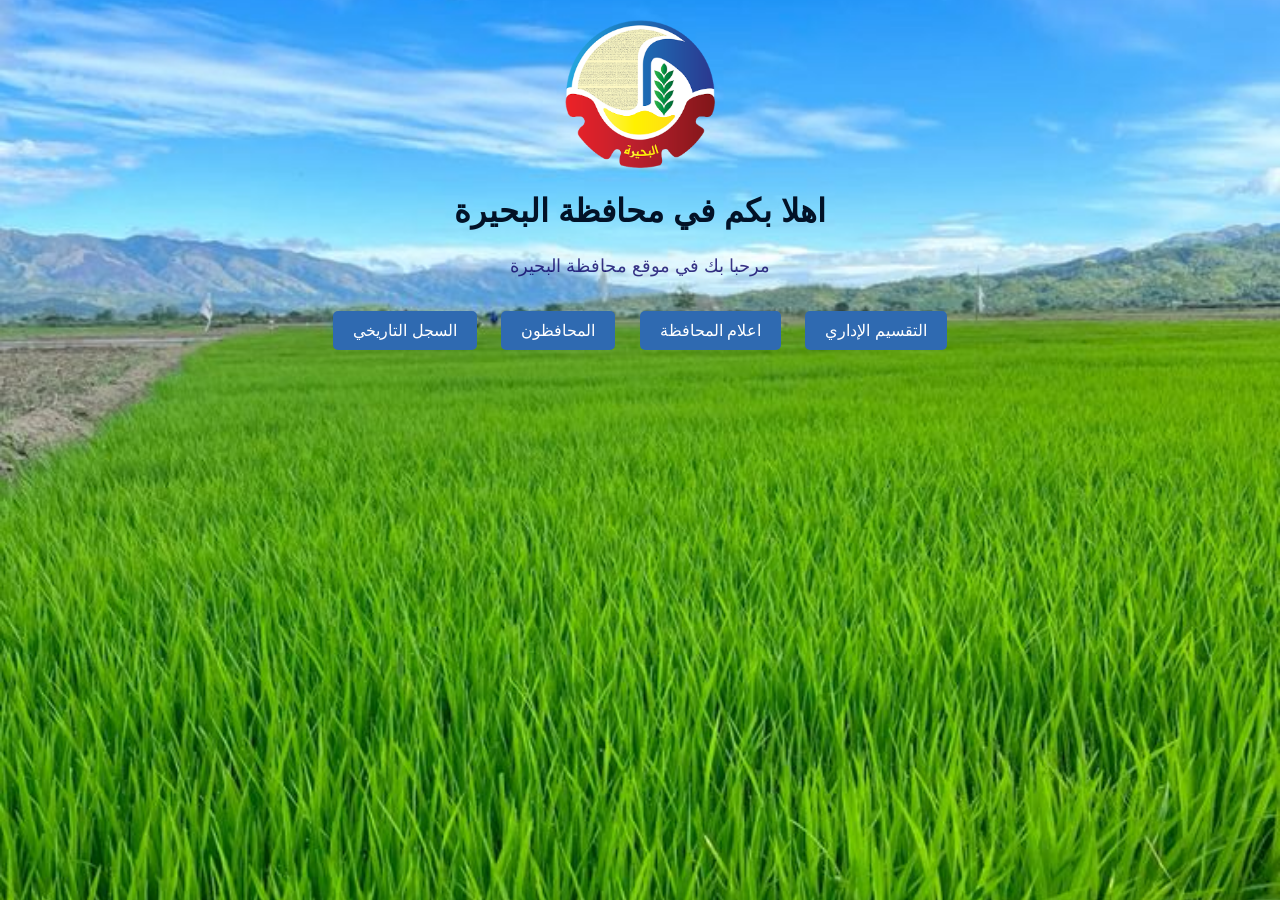
<file: index.html>
<!DOCTYPE html>
<html lang="en">
<head>
    <meta charset="UTF-8">
    <meta name="viewport" content="width=device-width, initial-scale=1.0">
    <title>behera</title>
    <link rel="stylesheet" href="style.css">
</head>
<body>
     <img src="Behira.png" alt="Logo" class="logo">
     <br>
     <h1>اهلا بكم في محافظة البحيرة</h1>
     <p>مرحبا بك في موقع محافظة البحيرة</p>
    
        <a href="histore.html">السجل التاريخي</a>
        <a href="Conservatives.html"> المحافظون</a>

        

        <a href="Governorate Media Office.html">اعلام المحافظة</a>

        <a href="Administrative division.html">التقسيم الإداري</a>

   
</body>
</html>
</file>
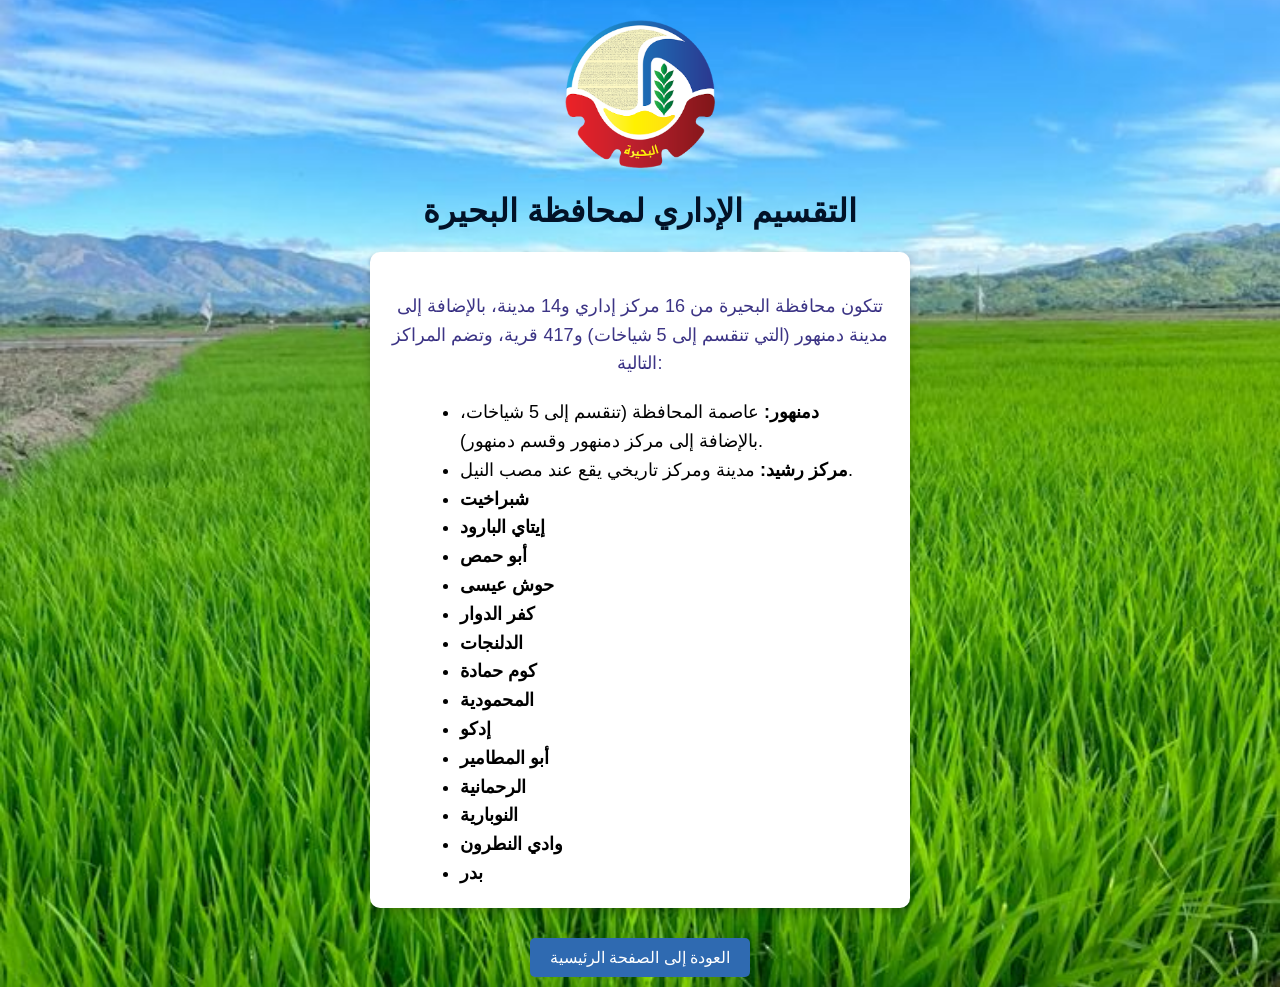
<file: Administrative division.html>
<!DOCTYPE html>
<html lang="en">
<head>
    <meta charset="UTF-8">
    <meta name="viewport" content="width=device-width, initial-scale=1.0">
    <title>التقسيم الإداري</title>
    <link rel="stylesheet" href="style.css">
</head>
<body>
         <img src="Behira.png" alt="Logo" class="logo">
         <h1>التقسيم الإداري لمحافظة البحيرة</h1>
         <div class="content-box">
  <p>تتكون محافظة البحيرة من 16 مركز إداري و14 مدينة، بالإضافة إلى مدينة دمنهور (التي تنقسم إلى 5 شياخات) و417 قرية، وتضم المراكز التالية:</p>
  
  <ul class="centers-list">
    <li><strong>دمنهور:</strong> عاصمة المحافظة (تنقسم إلى 5 شياخات، بالإضافة إلى مركز دمنهور وقسم دمنهور).</li>
    <li><strong>مركز رشيد:</strong> مدينة ومركز تاريخي يقع عند مصب النيل.</li>
    <li><strong>شبراخيت</strong></li>
    <li><strong>إيتاي البارود</strong></li>
    <li><strong>أبو حمص</strong></li>
    <li><strong>حوش عيسى</strong></li>
    <li><strong>كفر الدوار</strong></li>
    <li><strong>الدلنجات</strong></li>
    <li><strong>كوم حمادة</strong></li>
    <li><strong>المحمودية</strong></li>
    <li><strong>إدكو</strong></li>
    <li><strong>أبو المطامير</strong></li>
    <li><strong>الرحمانية</strong></li>
    <li><strong>النوبارية</strong></li>
    <li><strong>وادي النطرون</strong></li>
    <li><strong>بدر</strong></li>
  </ul>
</div>
    <a href="index.html">العودة إلى الصفحة الرئيسية</a>
</body>
</html>
</file>
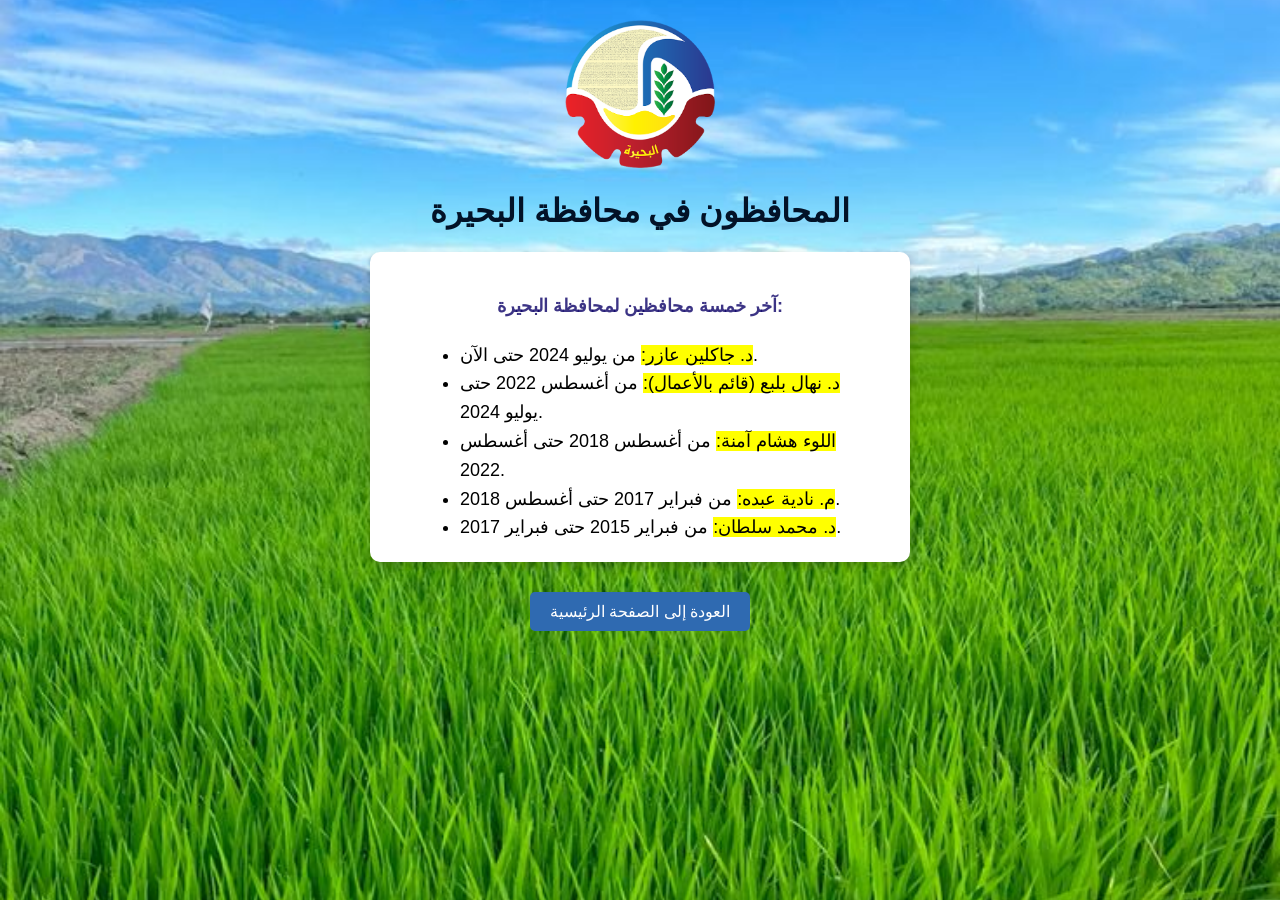
<file: Conservatives.html>
<!DOCTYPE html>
<html lang="en">
<head>
    <meta charset="UTF-8">
    <meta name="viewport" content="width=device-width, initial-scale=1.0">
    <title>المحافظون</title>
    <link rel="stylesheet" href="style.css">
</head>
<body>
         <img src="Behira.png" alt="Logo" class="logo">
         <h1>المحافظون في محافظة البحيرة</h1>
         <div class="content-box">
  <p><strong>آخر خمسة محافظين لمحافظة البحيرة:</strong></p>
  
  <ul class="governors-list">
    <li><mark>د. جاكلين عازر:</mark> من يوليو 2024 حتى الآن.</li>
    <li><mark>د. نهال بلبع (قائم بالأعمال):</mark> من أغسطس 2022 حتى يوليو 2024.</li>
    <li><mark>اللوء هشام آمنة:</mark> من أغسطس 2018 حتى أغسطس 2022.</li>
    <li><mark>م. نادية عبده:</mark> من فبراير 2017 حتى أغسطس 2018.</li>
    <li><mark>د. محمد سلطان:</mark> من فبراير 2015 حتى فبراير 2017.</li>
  </ul>
</div>
<a href="index.html">العودة إلى الصفحة الرئيسية</a>
</body>
</html>
</file>
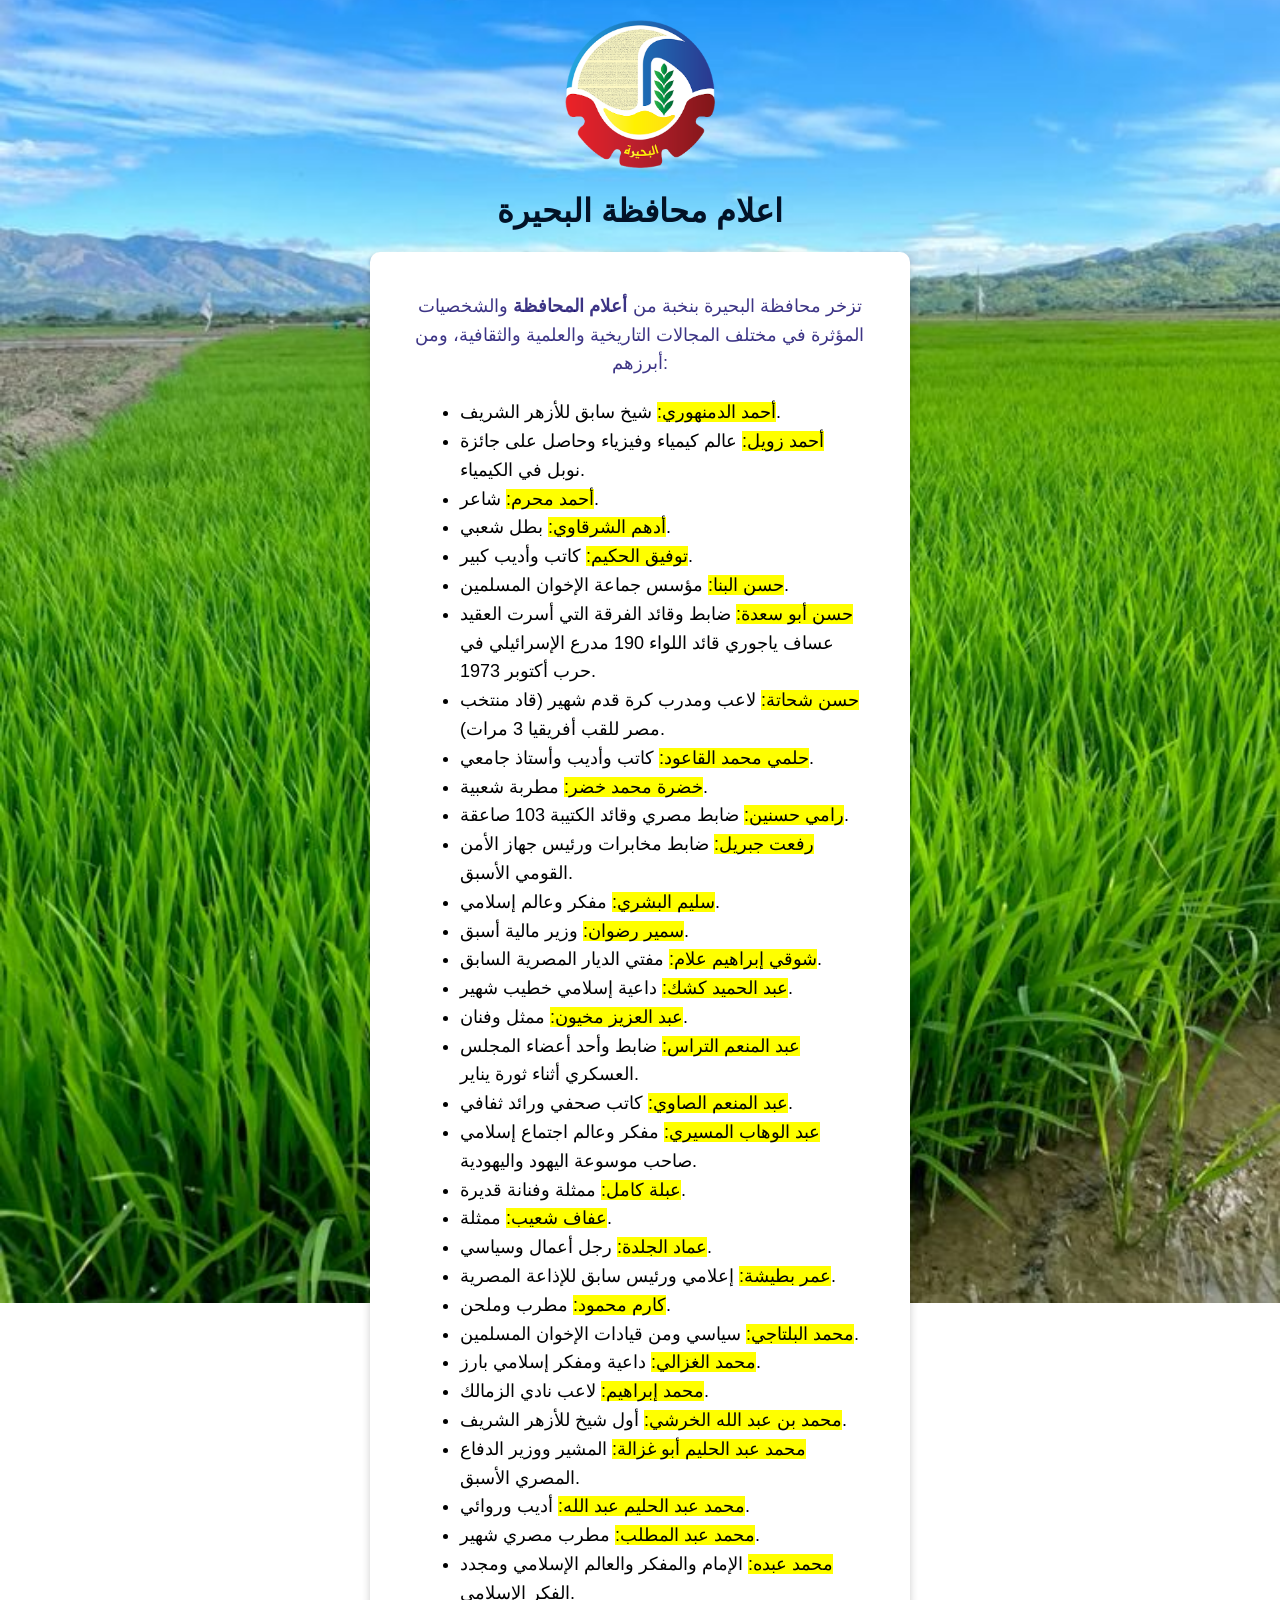
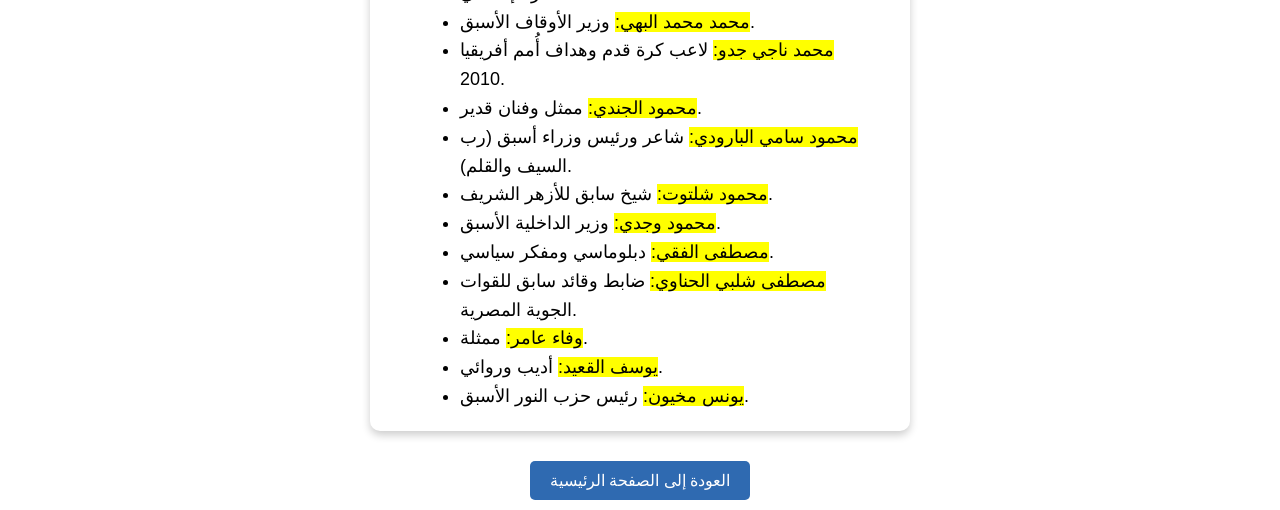
<file: Governorate Media Office.html>
<!DOCTYPE html>
<html lang="en">
<head>
    <meta charset="UTF-8">
    <meta name="viewport" content="width=device-width, initial-scale=1.0">
    <title>اعلام المحافظه</title>
    <link rel="stylesheet" href="style.css">
</head>
<body>
    <img src="Behira.png" alt="Logo" class="logo">
    <h1>اعلام محافظة البحيرة</h1>
    <div class="content-box">
  <p>تزخر محافظة البحيرة بنخبة من <strong>أعلام المحافظة</strong> والشخصيات المؤثرة في مختلف المجالات التاريخية والعلمية والثقافية، ومن أبرزهم:</p>
  
  <ul class="famous-people">
    <li><mark>أحمد الدمنهوري:</mark> شيخ سابق للأزهر الشريف.</li>
    <li><mark>أحمد زويل:</mark> عالم كيمياء وفيزياء وحاصل على جائزة نوبل في الكيمياء.</li>
    <li><mark>أحمد محرم:</mark> شاعر.</li>
    <li><mark>أدهم الشرقاوي:</mark> بطل شعبي.</li>
    <li><mark>توفيق الحكيم:</mark> كاتب وأديب كبير.</li>
    <li><mark>حسن البنا:</mark> مؤسس جماعة الإخوان المسلمين.</li>
    <li><mark>حسن أبو سعدة:</mark> ضابط وقائد الفرقة التي أسرت العقيد عساف ياجوري قائد اللواء 190 مدرع الإسرائيلي في حرب أكتوبر 1973.</li>
    <li><mark>حسن شحاتة:</mark> لاعب ومدرب كرة قدم شهير (قاد منتخب مصر للقب أفريقيا 3 مرات).</li>
    <li><mark>حلمي محمد القاعود:</mark> كاتب وأديب وأستاذ جامعي.</li>
    <li><mark>خضرة محمد خضر:</mark> مطربة شعبية.</li>
    <li><mark>رامي حسنين:</mark> ضابط مصري وقائد الكتيبة 103 صاعقة.</li>
    <li><mark>رفعت جبريل:</mark> ضابط مخابرات ورئيس جهاز الأمن القومي الأسبق.</li>
    <li><mark>سليم البشري:</mark> مفكر وعالم إسلامي.</li>
    <li><mark>سمير رضوان:</mark> وزير مالية أسبق.</li>
    <li><mark>شوقي إبراهيم علام:</mark> مفتي الديار المصرية السابق.</li>
    <li><mark>عبد الحميد كشك:</mark> داعية إسلامي خطيب شهير.</li>
    <li><mark>عبد العزيز مخيون:</mark> ممثل وفنان.</li>
    <li><mark>عبد المنعم التراس:</mark> ضابط وأحد أعضاء المجلس العسكري أثناء ثورة يناير.</li>
    <li><mark>عبد المنعم الصاوي:</mark> كاتب صحفي ورائد ثفافي.</li>
    <li><mark>عبد الوهاب المسيري:</mark> مفكر وعالم اجتماع إسلامي صاحب موسوعة اليهود واليهودية.</li>
    <li><mark>عبلة كامل:</mark> ممثلة وفنانة قديرة.</li>
    <li><mark>عفاف شعيب:</mark> ممثلة.</li>
    <li><mark>عماد الجلدة:</mark> رجل أعمال وسياسي.</li>
    <li><mark>عمر بطيشة:</mark> إعلامي ورئيس سابق للإذاعة المصرية.</li>
    <li><mark>كارم محمود:</mark> مطرب وملحن.</li>
    <li><mark>محمد البلتاجي:</mark> سياسي ومن قيادات الإخوان المسلمين.</li>
    <li><mark>محمد الغزالي:</mark> داعية ومفكر إسلامي بارز.</li>
    <li><mark>محمد إبراهيم:</mark> لاعب نادي الزمالك.</li>
    <li><mark>محمد بن عبد الله الخرشي:</mark> أول شيخ للأزهر الشريف.</li>
    <li><mark>محمد عبد الحليم أبو غزالة:</mark> المشير ووزير الدفاع المصري الأسبق.</li>
    <li><mark>محمد عبد الحليم عبد الله:</mark> أديب وروائي.</li>
    <li><mark>محمد عبد المطلب:</mark> مطرب مصري شهير.</li>
    <li><mark>محمد عبده:</mark> الإمام والمفكر والعالم الإسلامي ومجدد الفكر الإسلامي.</li>
    <li><mark>محمد محمد البهي:</mark> وزير الأوقاف الأسبق.</li>
    <li><mark>محمد ناجي جدو:</mark> لاعب كرة قدم وهداف أُمم أفريقيا 2010.</li>
    <li><mark>محمود الجندي:</mark> ممثل وفنان قدير.</li>
    <li><mark>محمود سامي البارودي:</mark> شاعر ورئيس وزراء أسبق (رب السيف والقلم).</li>
    <li><mark>محمود شلتوت:</mark> شيخ سابق للأزهر الشريف.</li>
    <li><mark>محمود وجدي:</mark> وزير الداخلية الأسبق.</li>
    <li><mark>مصطفى الفقي:</mark> دبلوماسي ومفكر سياسي.</li>
    <li><mark>مصطفى شلبي الحناوي:</mark> ضابط وقائد سابق للقوات الجوية المصرية.</li>
    <li><mark>وفاء عامر:</mark> ممثلة.</li>
    <li><mark>يوسف القعيد:</mark> أديب وروائي.</li>
    <li><mark>يونس مخيون:</mark> رئيس حزب النور الأسبق.</li>
  </ul>
</div>
<a href="index.html">العودة إلى الصفحة الرئيسية</a>
</body>
</html>
</file>
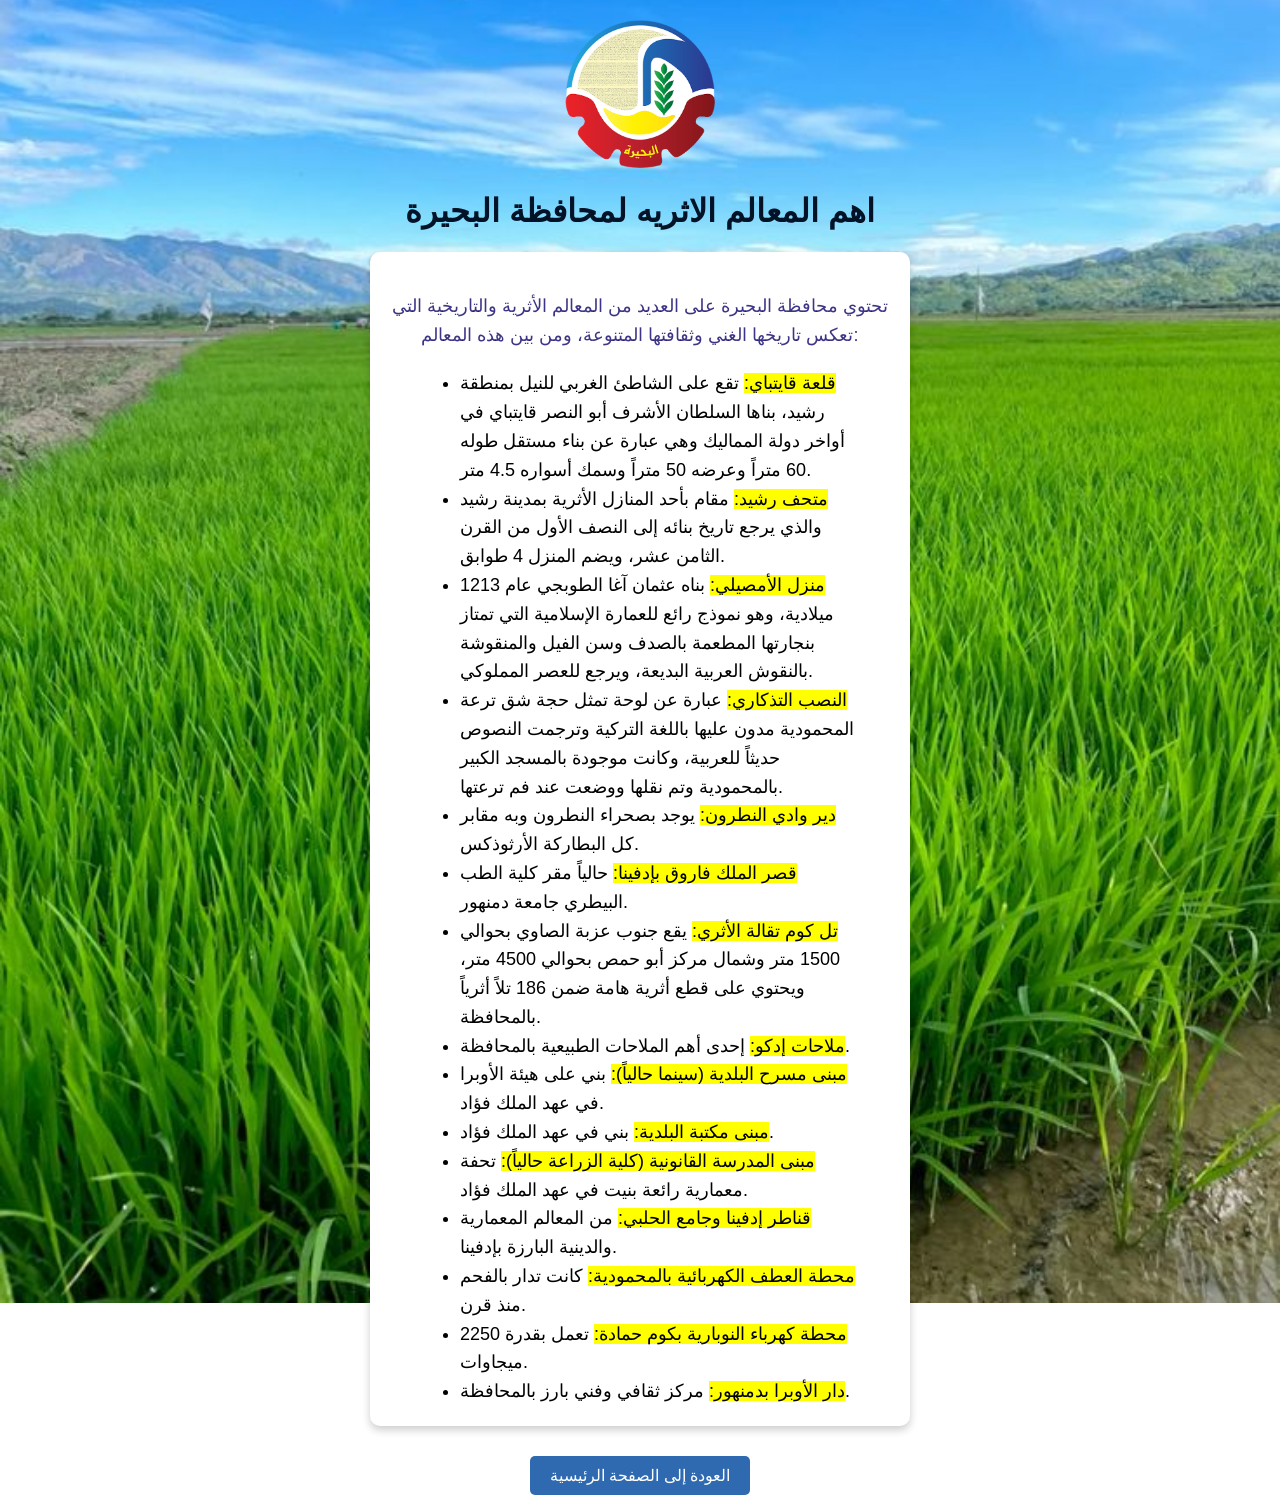
<file: histore.html>
<!DOCTYPE html>
<html lang="en">
<head>
    <meta charset="UTF-8">
    <meta name="viewport" content="width=device-width, initial-scale=1.0">
    <title>histore</title>
    <link rel="stylesheet" href="style.css">
</head>
<body>
         <img src="Behira.png" alt="Logo" class="logo">
         <h1>اهم المعالم الاثريه لمحافظة البحيرة</h1>
   <div class="content-box">
  <p>تحتوي محافظة البحيرة على العديد من المعالم الأثرية والتاريخية التي تعكس تاريخها الغني وثقافتها المتنوعة، ومن بين هذه المعالم:</p>
  <ul>
    <li><mark>قلعة قايتباي:</mark> تقع على الشاطئ الغربي للنيل بمنطقة رشيد، بناها السلطان الأشرف أبو النصر قايتباي في أواخر دولة المماليك وهي عبارة عن بناء مستقل طوله 60 متراً وعرضه 50 متراً وسمك أسواره 4.5 متر.</li>
    <li><mark>متحف رشيد:</mark> مقام بأحد المنازل الأثرية بمدينة رشيد والذي يرجع تاريخ بنائه إلى النصف الأول من القرن الثامن عشر، ويضم المنزل 4 طوابق.</li>
    <li><mark>منزل الأمصيلي:</mark> بناه عثمان آغا الطوبجي عام 1213 ميلادية، وهو نموذج رائع للعمارة الإسلامية التي تمتاز بنجارتها المطعمة بالصدف وسن الفيل والمنقوشة بالنقوش العربية البديعة، ويرجع للعصر المملوكي.</li>
    <li><mark>النصب التذكاري:</mark> عبارة عن لوحة تمثل حجة شق ترعة المحمودية مدون عليها باللغة التركية وترجمت النصوص حديثاً للعربية، وكانت موجودة بالمسجد الكبير بالمحمودية وتم نقلها ووضعت عند فم ترعتها.</li>
    <li><mark>دير وادي النطرون:</mark> يوجد بصحراء النطرون وبه مقابر كل البطاركة الأرثوذكس.</li>
    <li><mark>قصر الملك فاروق بإدفينا:</mark> حالياً مقر كلية الطب البيطري جامعة دمنهور.</li>
    <li><mark>تل كوم تقالة الأثري:</mark> يقع جنوب عزبة الصاوي بحوالي 1500 متر وشمال مركز أبو حمص بحوالي 4500 متر، ويحتوي على قطع أثرية هامة ضمن 186 تلاً أثرياً بالمحافظة.</li>
    <li><mark>ملاحات إدكو:</mark> إحدى أهم الملاحات الطبيعية بالمحافظة.</li>
    <li><mark>مبنى مسرح البلدية (سينما حالياً):</mark> بني على هيئة الأوبرا في عهد الملك فؤاد.</li>
    <li><mark>مبنى مكتبة البلدية:</mark> بني في عهد الملك فؤاد.</li>
    <li><mark>مبنى المدرسة القانونية (كلية الزراعة حالياً):</mark> تحفة معمارية رائعة بنيت في عهد الملك فؤاد.</li>
    <li><mark>قناطر إدفينا وجامع الحلبي:</mark> من المعالم المعمارية والدينية البارزة بإدفينا.</li>
    <li><mark>محطة العطف الكهربائية بالمحمودية:</mark> كانت تدار بالفحم منذ قرن.</li>
    <li><mark>محطة كهرباء النوبارية بكوم حمادة:</mark> تعمل بقدرة 2250 ميجاوات.</li>
    <li><mark>دار الأوبرا بدمنهور:</mark> مركز ثقافي وفني بارز بالمحافظة.</li>
  </ul>
</div>
<a href="index.html">العودة إلى الصفحة الرئيسية</a>
</body>
</html>
</file>
<file: style.css>
body {
    font-family: Arial, sans-serif;
    text-align: center;
  /* تحديد مسار الصورة */
  background-image: url("Green farm.jpeg"); 
  
  /* جعل الصورة ثابتة ولا تتحرك مع التمرير */
  background-attachment: fixed; 
  
  /* ضبط الصورة لتغطي الشاشة بالكامل */
  background-size: cover; 
  
  /* تمركز الصورة في المنتصف */
  background-position: center; 
  
  /* منع تكرار الصورة */
  background-repeat: no-repeat; 
  
  /* اختياري: لضمان عدم وجود هوامش بيضاء حول الصفحة */
  margin: 0; 
  padding: 0; 
}


h1 {
    color: #021227;
    margin-top: 20px;
}

p {
    max-width: 600px;
    margin: 20px auto;
    font-size: 18px;
    line-height: 1.6;
    color: #0d0367cd;
}

h2 {
    color: #a4a14d;
    margin-top: 10px;
}

ul {
    text-align: left;
    max-width: 400px;
    margin: 0 auto;
    font-size: 18px;
    line-height: 1.6;
}

img.logo {
    width: 150px;
    height: auto;
    margin-top: 20px;
}

a {
    display: inline-block;
    margin: 10px;
    padding: 10px 20px;
    background-color: #2f6ab1;
    color: white;
    text-decoration: none;
    border-radius: 5px;
}
.content-box {
  background-color: white; /* جعل لون خلفية المربع أبيض */
  width: 80%;              /* تحديد عرض المربع بالنسبة للشاشة */
  max-width: 500px;        /* أقصى عرض للمربع */
  margin: 20px auto;       /* وضع المربع في منتصف الصفحة */
  padding: 20px;           /* مسافة داخلية بين النص وحواف المربع */
  border-radius: 10px;     /* جعل حواف المربع منحنية (دائرية القليل) */
  box-shadow: 0 4px 8px rgba(0, 0, 0, 0.2); /* إضافة ظل خفيف خلف المربع */
  text-align: center;      /* جعل النص في منتصف المربع */
}

.content-box h1 {
  color: #333;             /* تغيير لون النص ليصبح واضحاً داخل الخلفية البيضاء */
  margin: 0;
}
</file>
